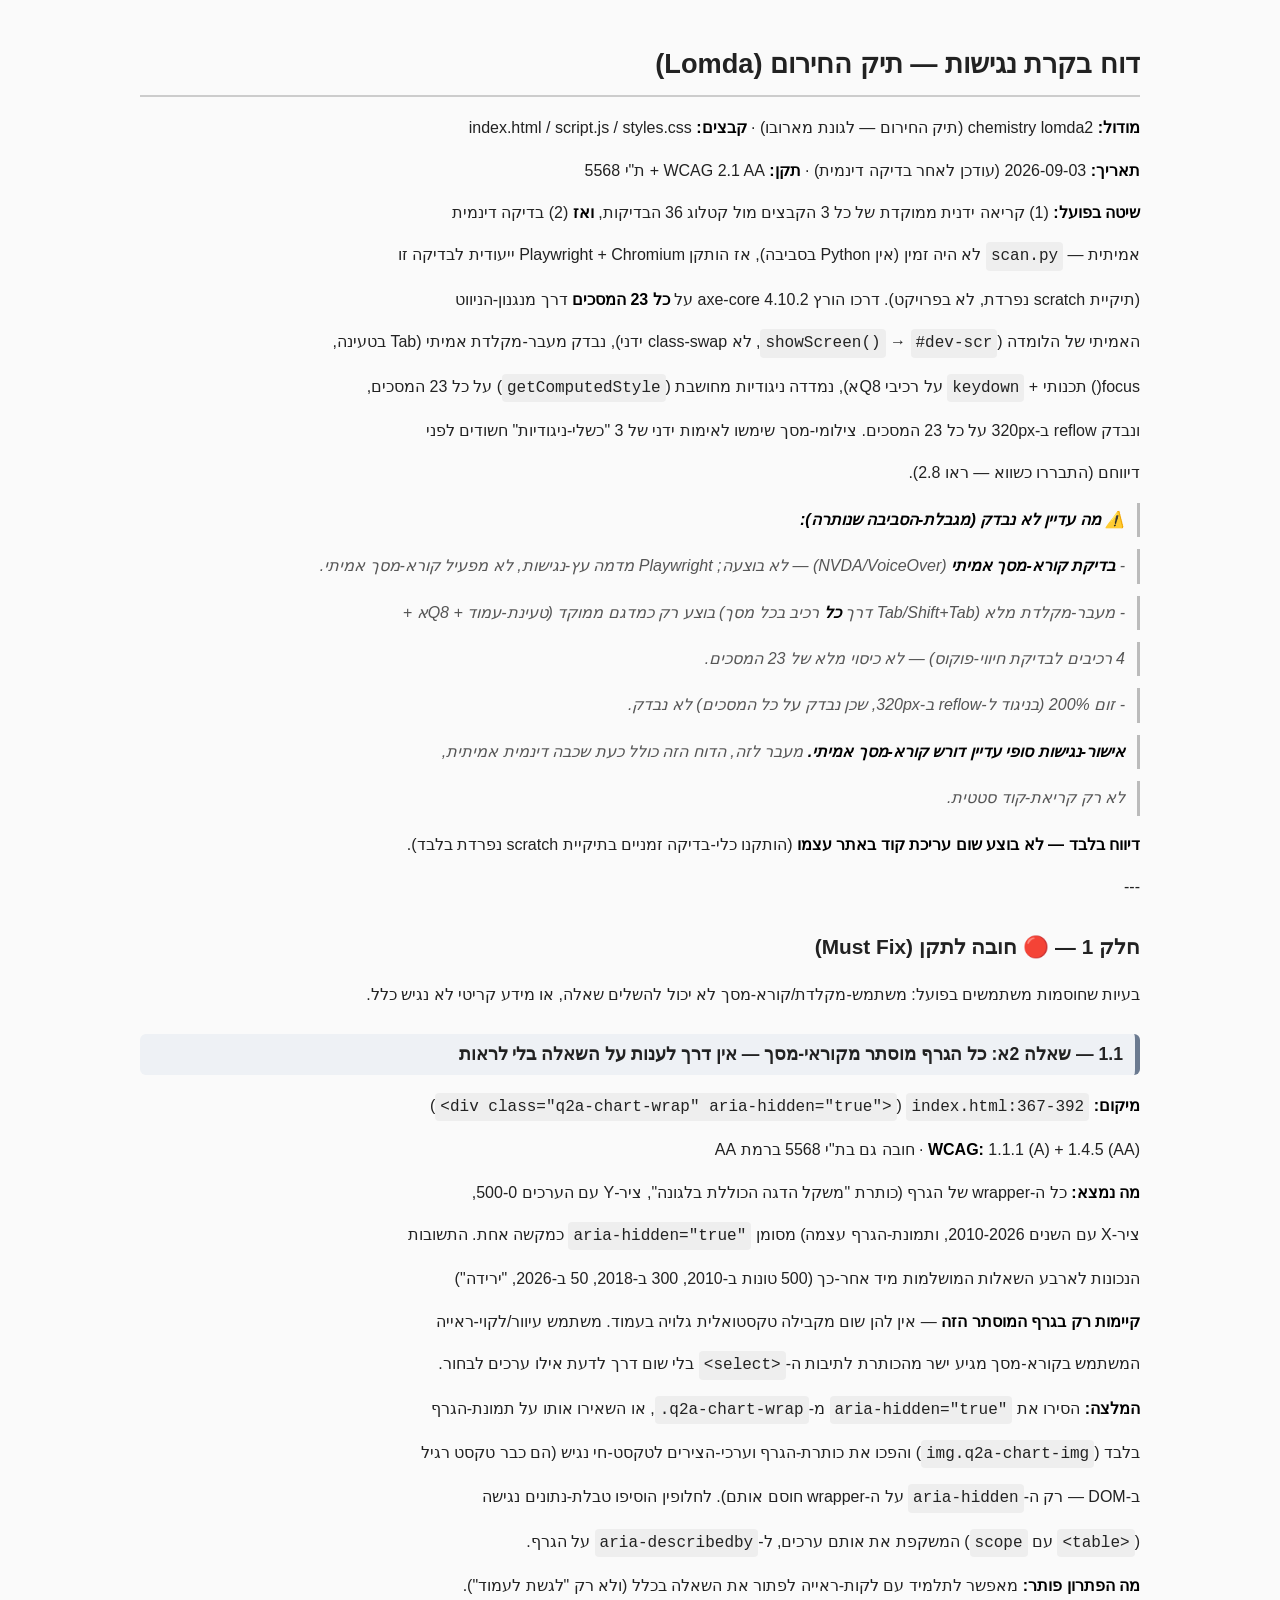
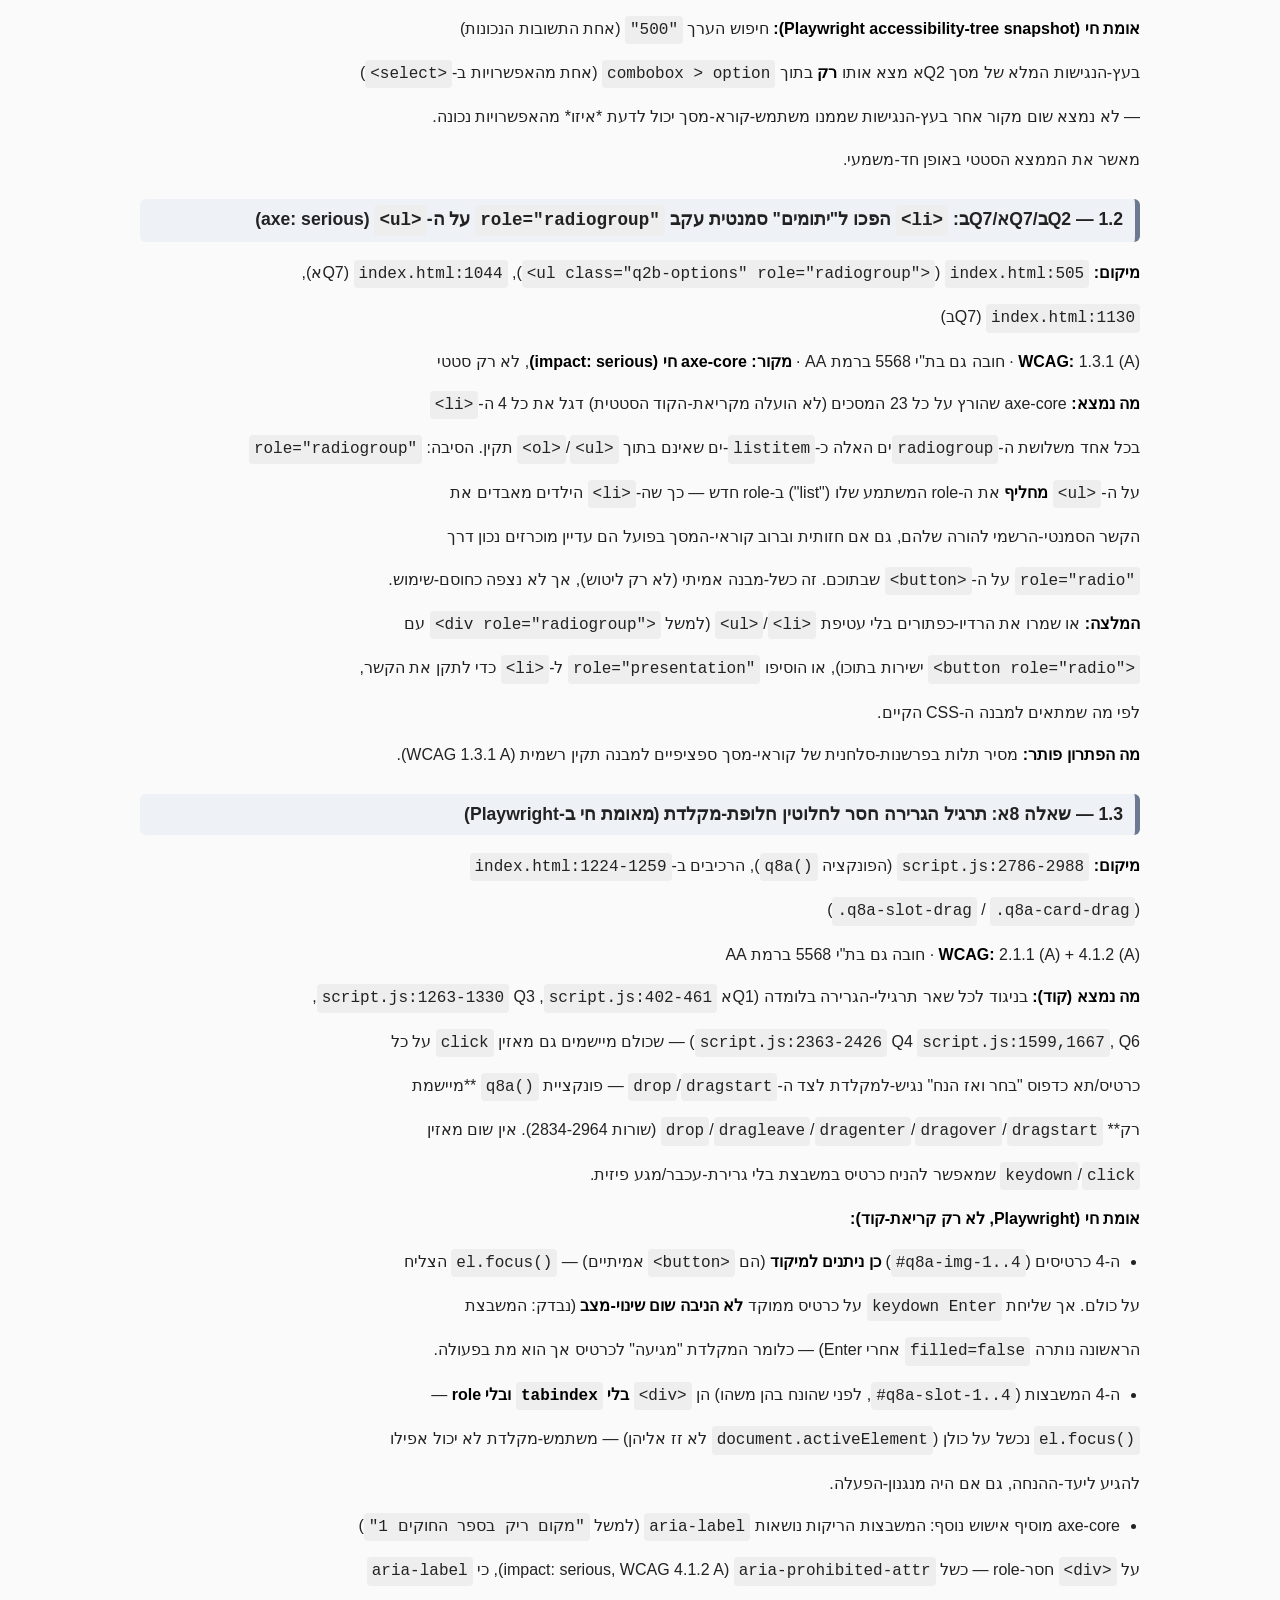
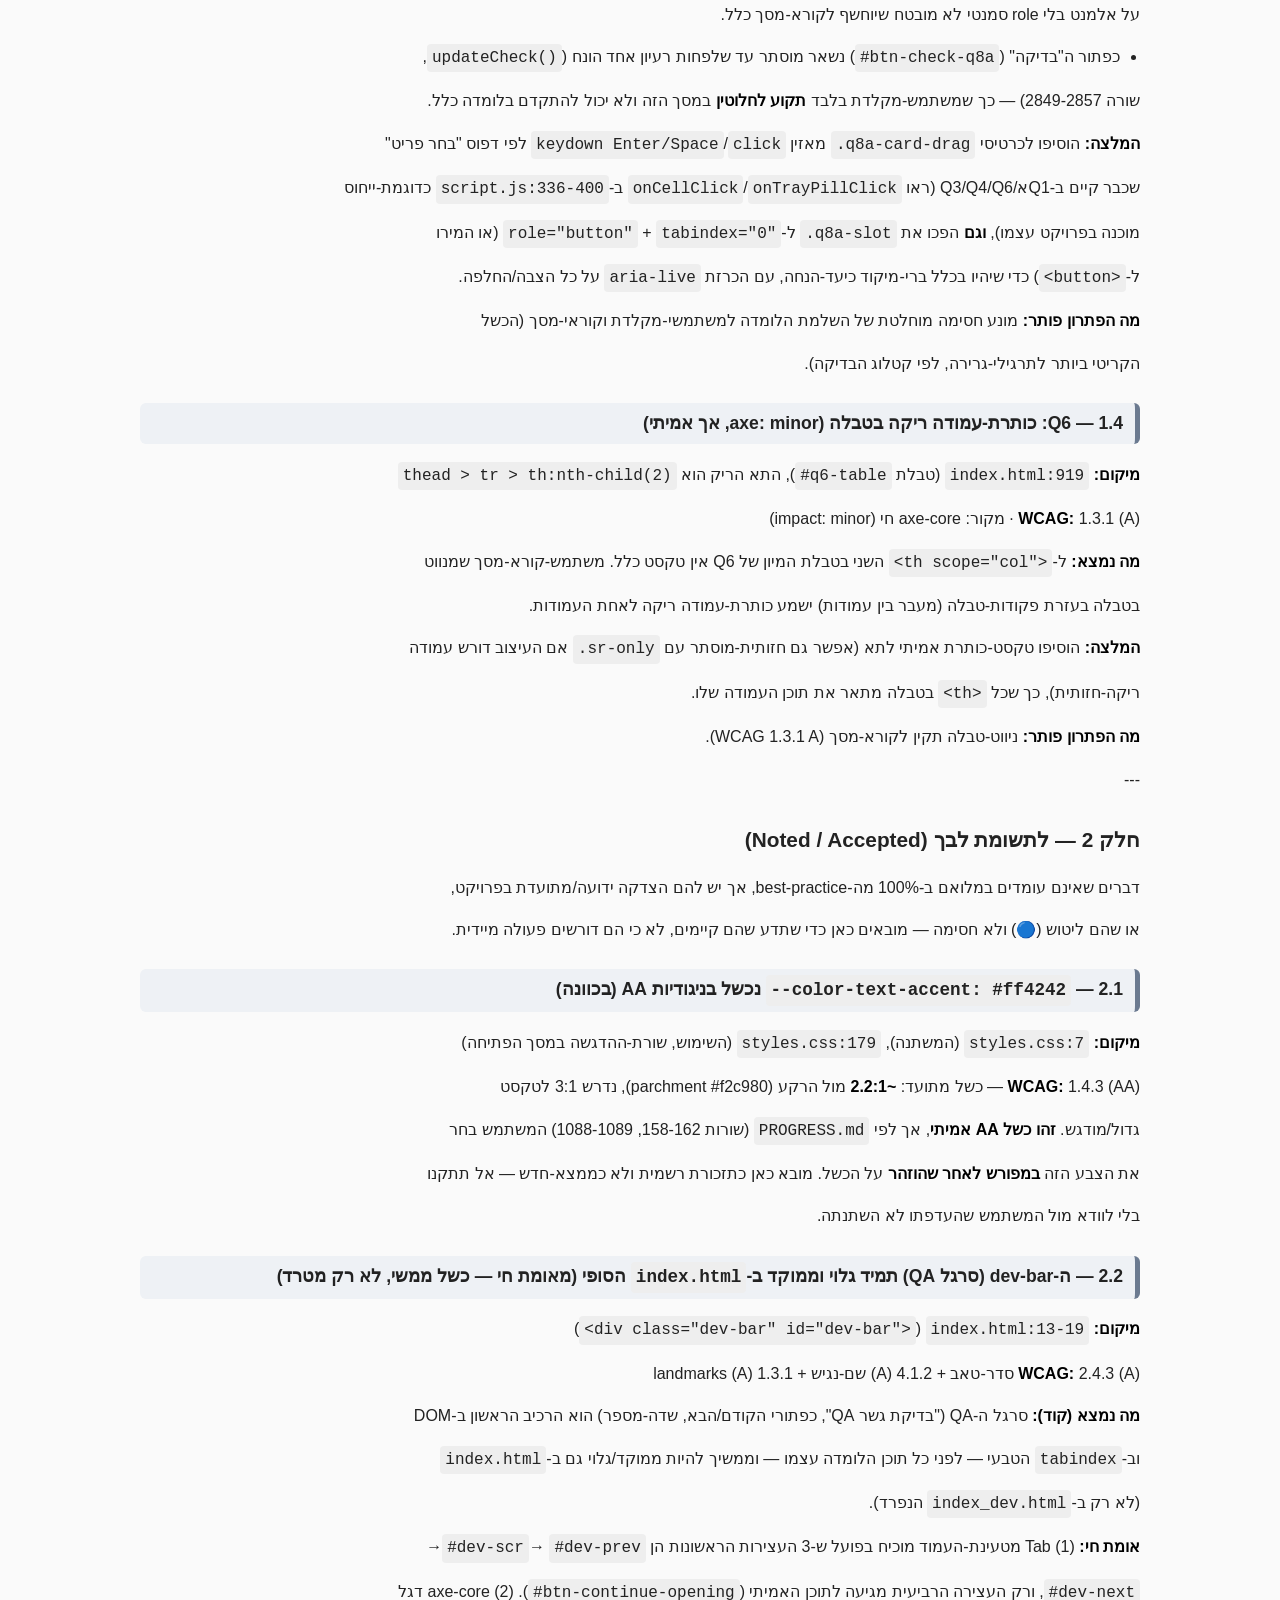
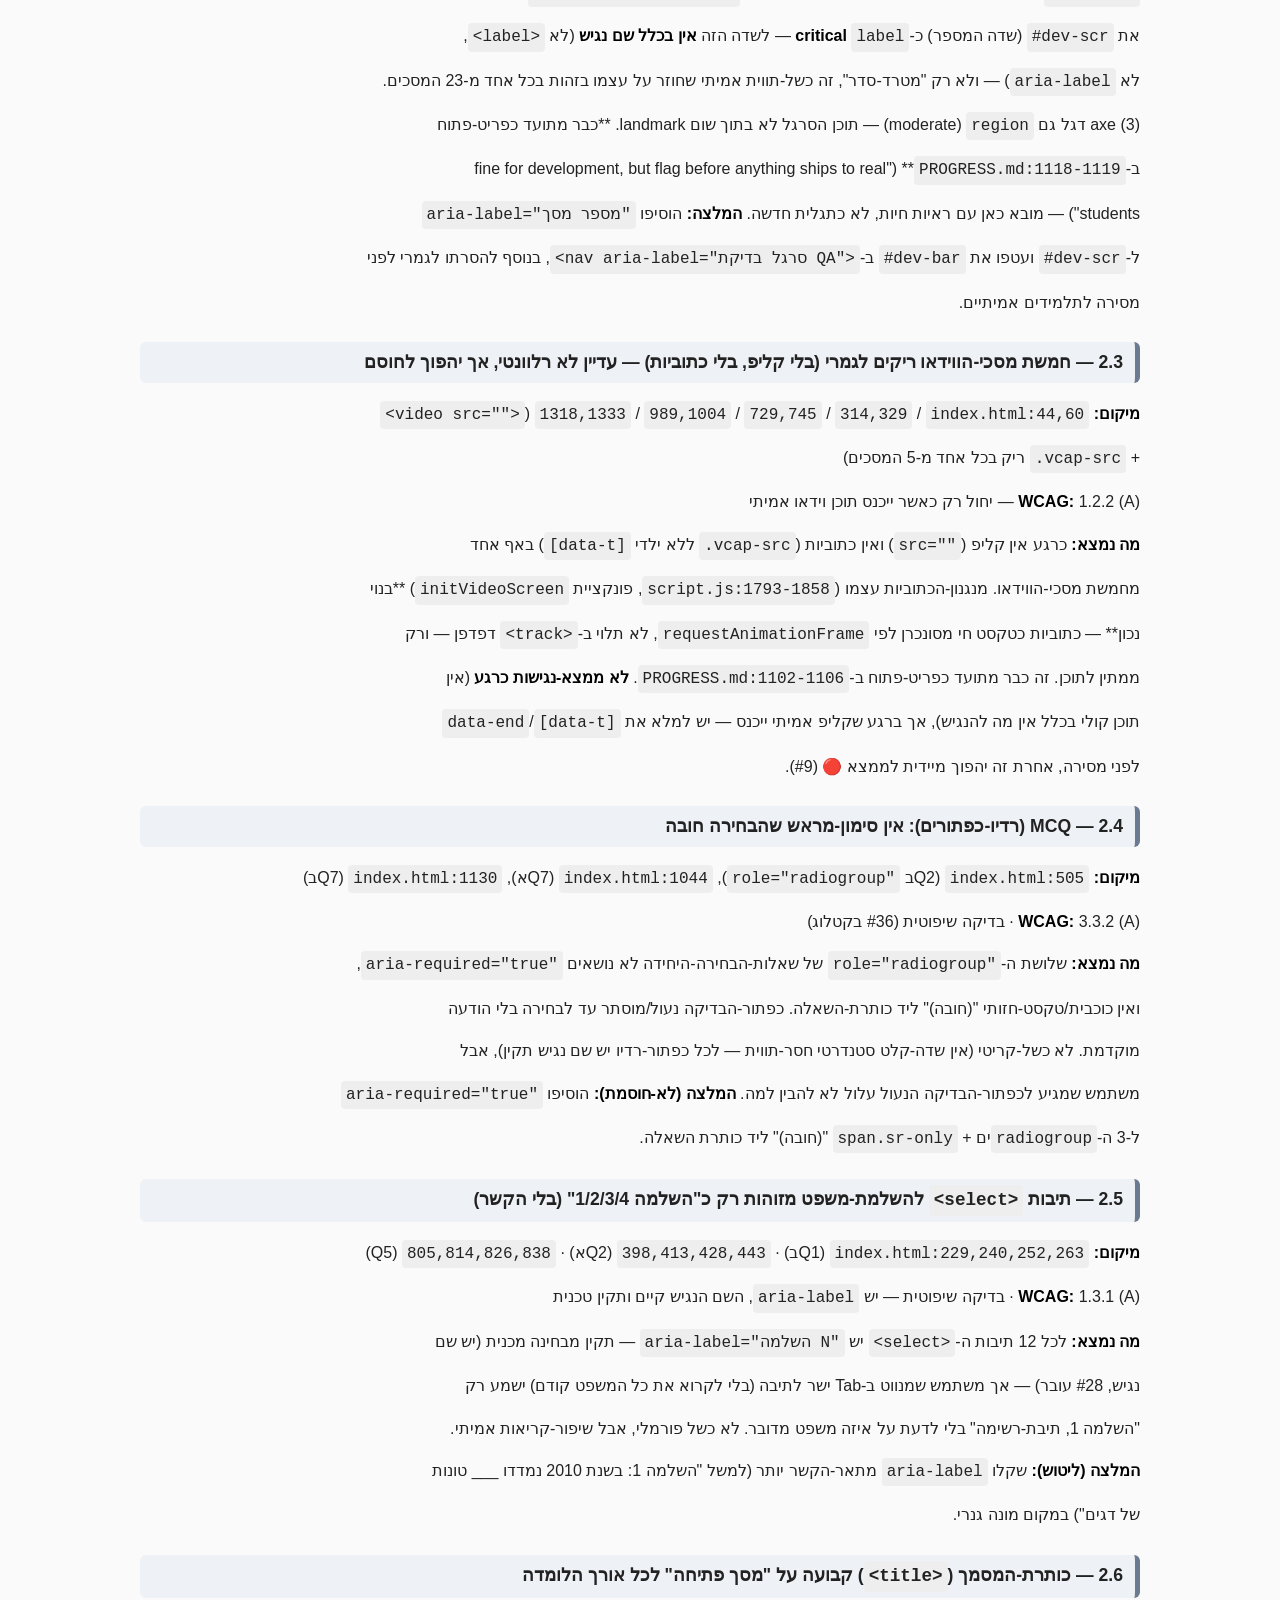
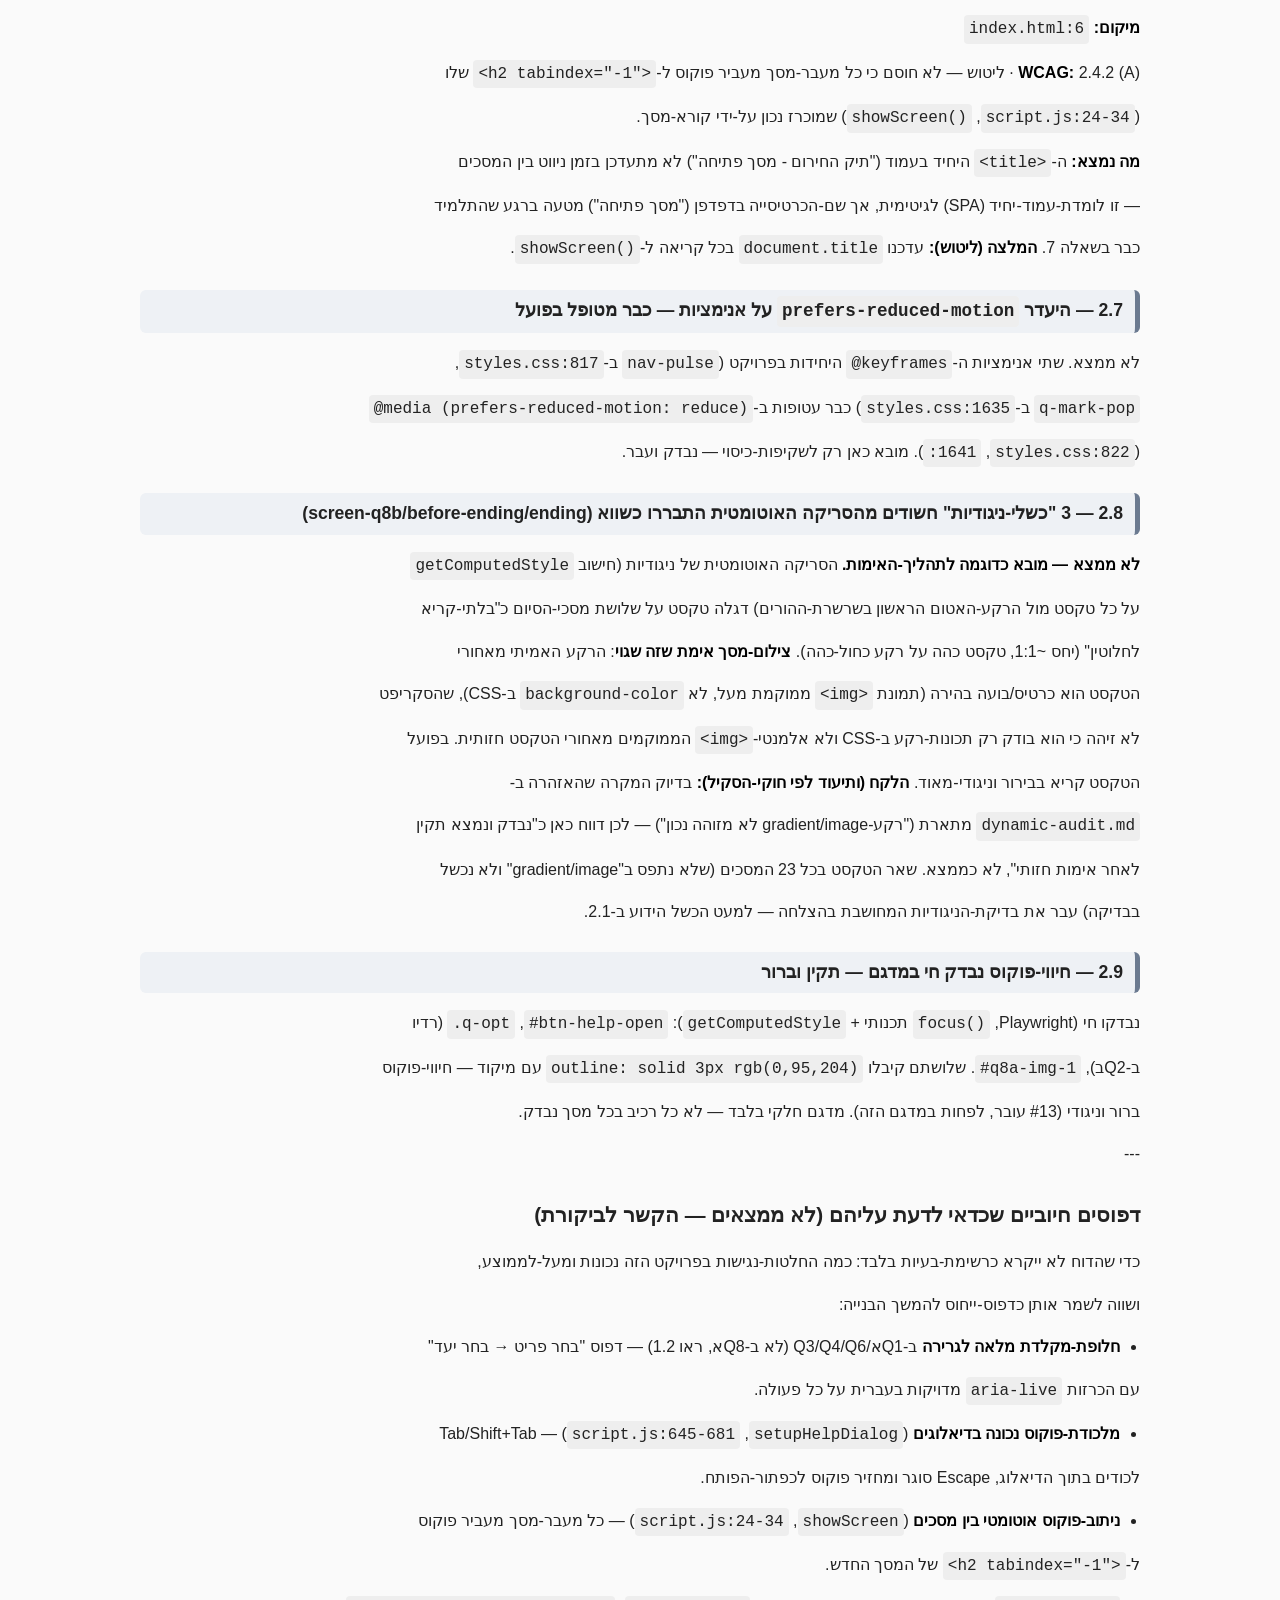
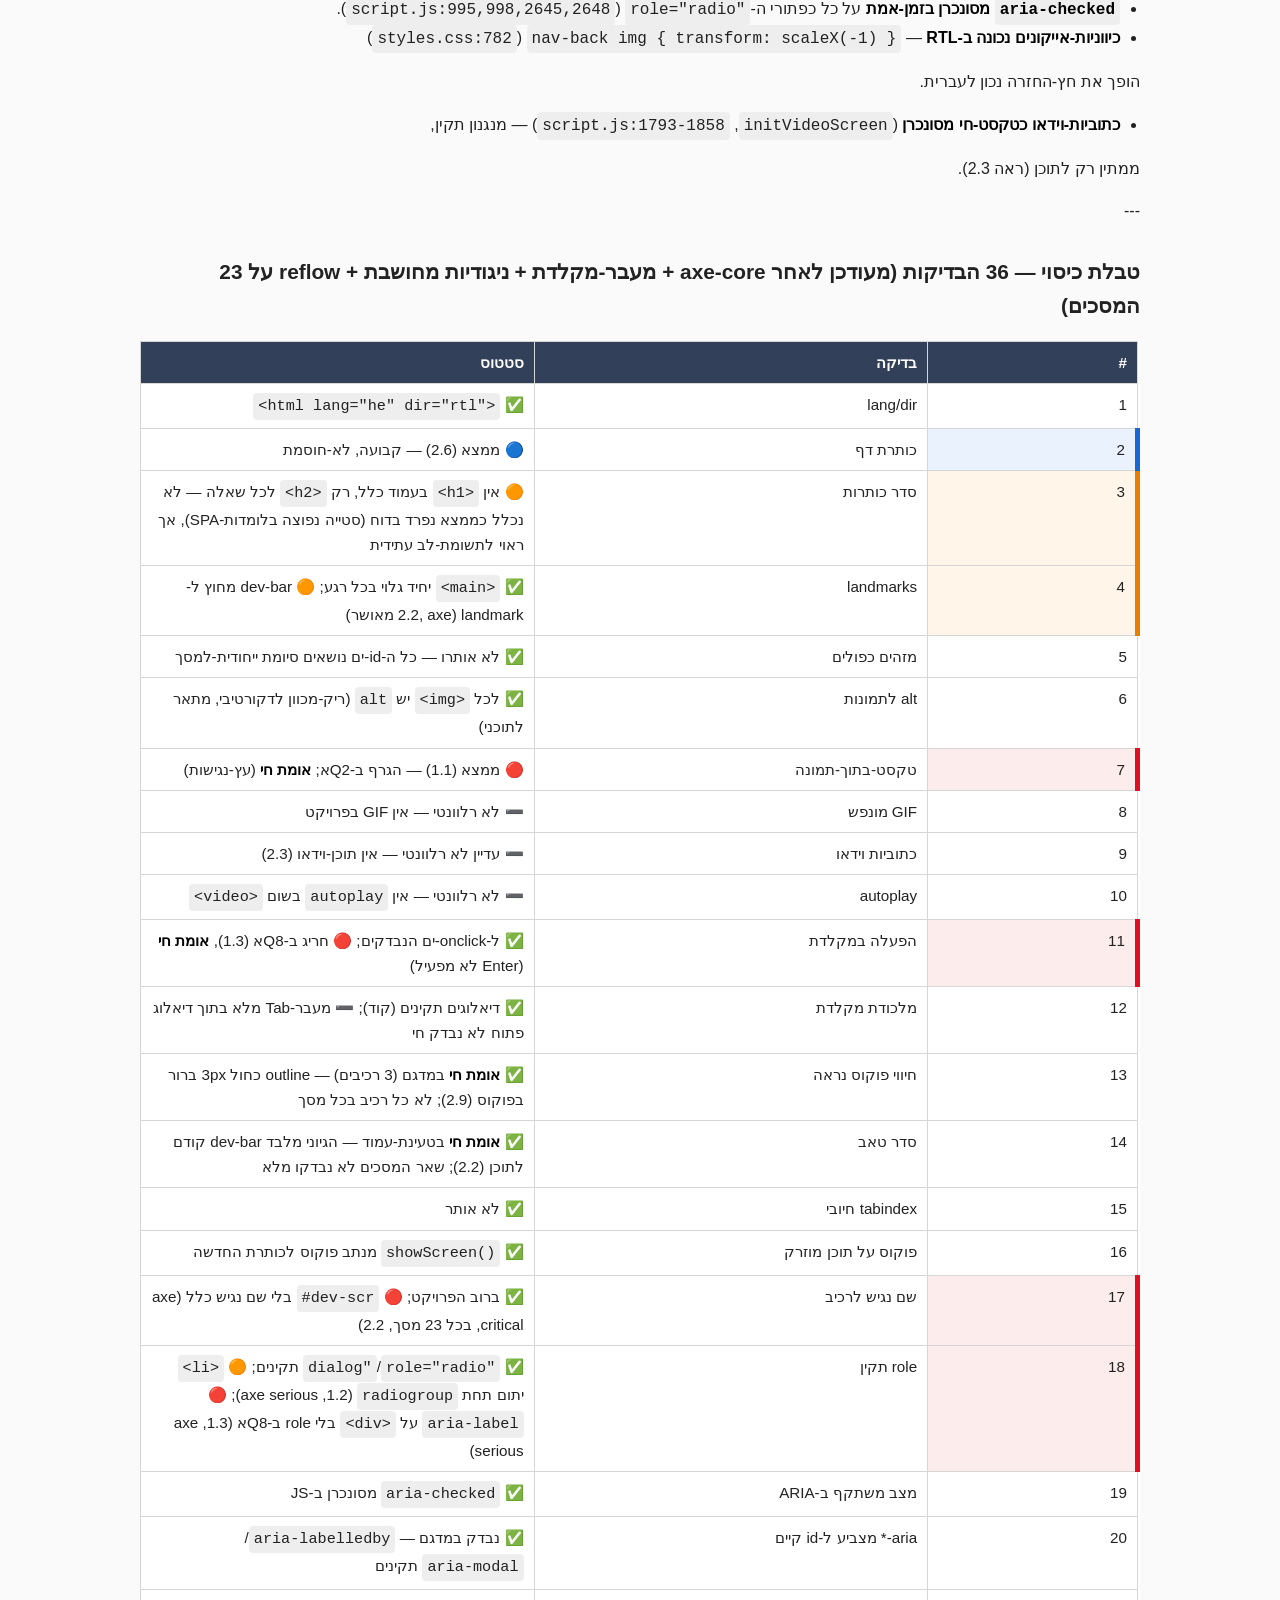
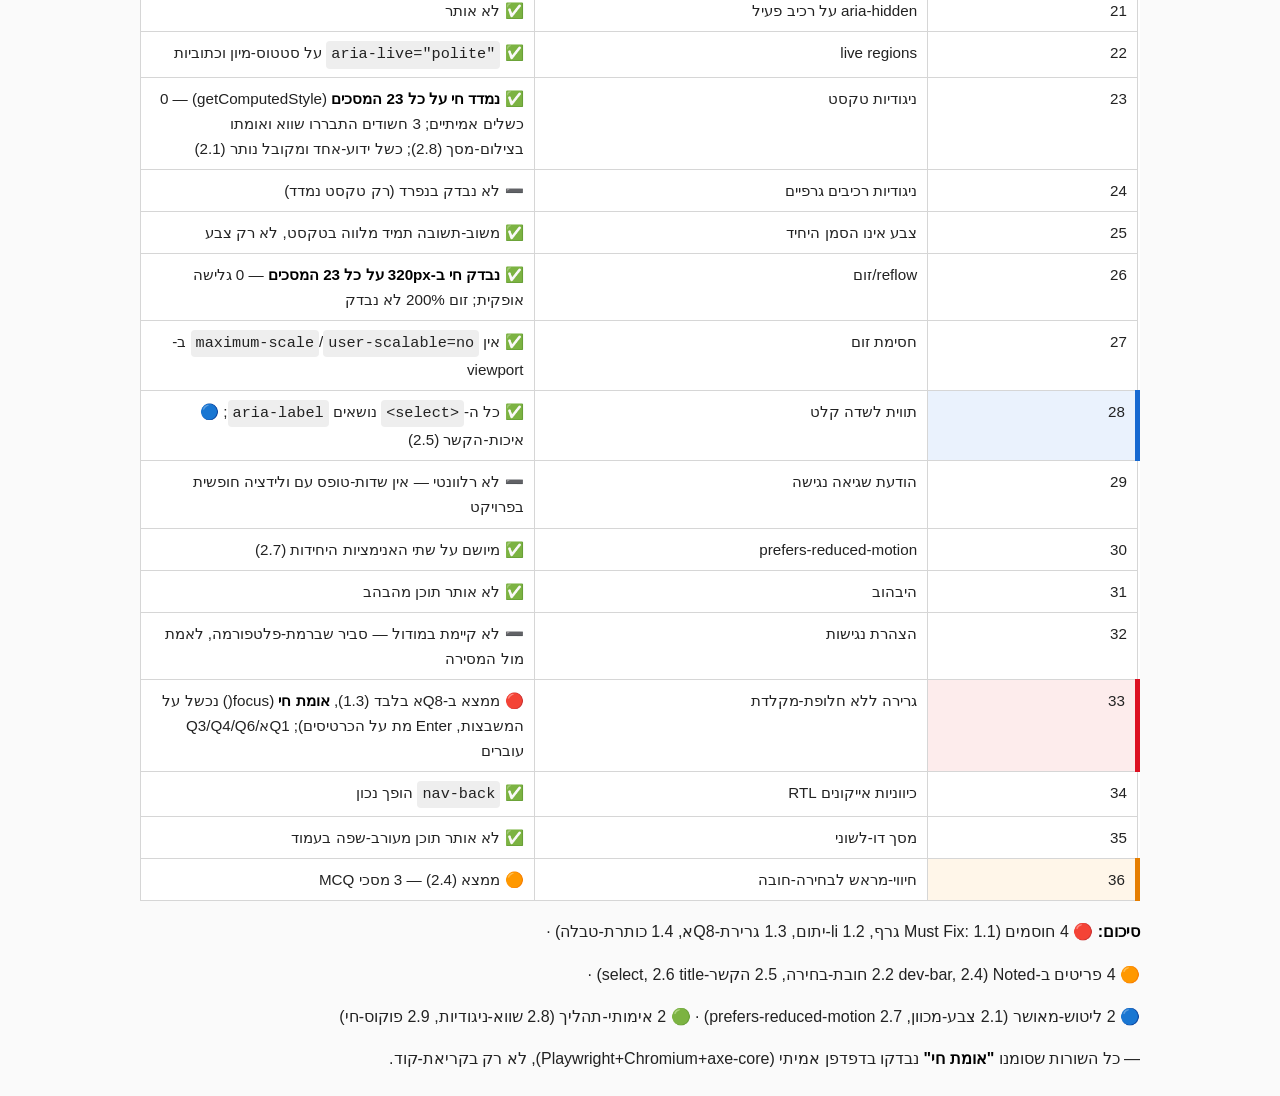
<file: accessibility-report.html>
<!DOCTYPE html>
<html lang="he" dir="rtl">
<head>
<meta charset="utf-8">
<meta name="viewport" content="width=device-width, initial-scale=1">
<title>דוח בקרת נגישות — תיק החירום (Lomda)</title>
<style>
  :root { --blocker:#d12; --warning:#e67e00; --polish:#1769d1; }
  body { font-family:"Assistant","Segoe UI",Arial,sans-serif; line-height:1.65; max-width:1000px;
         margin:0 auto; padding:24px; color:#222; background:#fafafa; }
  h1 { font-size:1.7rem; border-bottom:2px solid #ccc; padding-bottom:8px; }
  h2 { font-size:1.3rem; margin-top:30px; }
  h3 { font-size:1.1rem; margin-top:26px; background:#eef1f5; padding:6px 12px; border-radius:6px;
       border-inline-start:5px solid #6b7a90; }
  table { border-collapse:collapse; width:100%; margin:8px 0 18px; background:#fff; font-size:0.95rem; }
  th,td { border:1px solid #d6d6d6; padding:8px 10px; text-align:right; vertical-align:top; }
  th { background:#33405a; color:#fff; font-weight:600; }
  th:nth-child(1),td:nth-child(1) { width:16%; }
  th:nth-child(2),td:nth-child(2) { width:30%; }
  th:nth-child(3),td:nth-child(3) { width:30%; }
  th:nth-child(4),td:nth-child(4) { width:24%; }
  tr.blocker td:first-child { border-inline-start:5px solid var(--blocker); background:#fdecec; }
  tr.warning td:first-child { border-inline-start:5px solid var(--warning); background:#fff6e9; }
  tr.polish  td:first-child { border-inline-start:5px solid var(--polish);  background:#eaf2fd; }
  code { background:#eee; padding:1px 5px; border-radius:4px; font-family:Consolas,monospace; direction:ltr; display:inline-block; }
  pre { background:#1e2433; color:#e6e6e6; padding:14px 16px; border-radius:8px; overflow:auto;
        direction:ltr; text-align:left; margin:10px 0; line-height:1.5; }
  pre code { background:none; color:inherit; padding:0; display:block; white-space:pre; font-size:0.86rem; }
  details.solution { border:1px solid #c9d2e0; border-radius:8px; margin:12px 0; background:#f3f6fb; }
  details.solution > summary { cursor:pointer; padding:10px 14px; font-weight:700; color:#23406e;
        background:#e7eef9; border-radius:8px; user-select:none; }
  details.solution[open] > summary { border-radius:8px 8px 0 0; border-bottom:1px solid #c9d2e0; }
  details.solution > :not(summary) { margin-inline:14px; }
  details.solution > pre { margin:12px 14px; }
  blockquote { color:#555; border-inline-start:3px solid #bbb; margin:12px 0; padding:4px 12px; font-style:italic; }
  ul { padding-inline-start:20px; }
  strong { color:#000; }
</style>
</head>
<body>
<h1>דוח בקרת נגישות — תיק החירום (Lomda)</h1>
<p class=""><strong>מודול:</strong> chemistry lomda2 (תיק החירום — לגונת מארובו) · <strong>קבצים:</strong> index.html / script.js / styles.css</p>
<p class=""><strong>תאריך:</strong> 2026-09-03 (עודכן לאחר בדיקה דינמית) · <strong>תקן:</strong> WCAG 2.1 AA + ת"י 5568</p>
<p class=""><strong>שיטה בפועל:</strong> (1) קריאה ידנית ממוקדת של כל 3 הקבצים מול קטלוג 36 הבדיקות, <strong>ואז</strong> (2) בדיקה דינמית</p>
<p class="">אמיתית — <code>scan.py</code> לא היה זמין (אין Python בסביבה), אז הותקן Playwright + Chromium ייעודית לבדיקה זו</p>
<p class="">(תיקיית scratch נפרדת, לא בפרויקט). דרכו הורץ axe-core 4.10.2 על <strong>כל 23 המסכים</strong> דרך מנגנון-הניווט</p>
<p class="">האמיתי של הלומדה (<code>#dev-scr</code> → <code>showScreen()</code>, לא class-swap ידני), נבדק מעבר-מקלדת אמיתי (Tab בטעינה,</p>
<p class="">focus() תכנותי + <code>keydown</code> על רכיבי Q8א), נמדדה ניגודיות מחושבת (<code>getComputedStyle</code>) על כל 23 המסכים,</p>
<p class="">ונבדק reflow ב-320px על כל 23 המסכים. צילומי-מסך שימשו לאימות ידני של 3 "כשלי-ניגודיות" חשודים לפני</p>
<p class="">דיווחם (התבררו כשווא — ראו 2.8).</p>
<blockquote>⚠️ <strong>מה עדיין לא נבדק (מגבלת-הסביבה שנותרה):</strong></blockquote>
<blockquote>- <strong>בדיקת קורא-מסך אמיתי</strong> (NVDA/VoiceOver) — לא בוצעה; Playwright מדמה עץ-נגישות, לא מפעיל קורא-מסך אמיתי.</blockquote>
<blockquote>- מעבר-מקלדת מלא (Tab/Shift+Tab דרך <strong>כל</strong> רכיב בכל מסך) בוצע רק כמדגם ממוקד (טעינת-עמוד + Q8א +</blockquote>
<blockquote>  4 רכיבים לבדיקת חיווי-פוקוס) — לא כיסוי מלא של 23 המסכים.</blockquote>
<blockquote>- זום 200% (בניגוד ל-reflow ב-320px, שכן נבדק על כל המסכים) לא נבדק.</blockquote>
<blockquote><strong>אישור-נגישות סופי עדיין דורש קורא-מסך אמיתי.</strong> מעבר לזה, הדוח הזה כולל כעת שכבה דינמית אמיתית,</blockquote>
<blockquote>לא רק קריאת-קוד סטטית.</blockquote>
<p class=""><strong>דיווח בלבד — לא בוצע שום עריכת קוד באתר עצמו</strong> (הותקנו כלי-בדיקה זמניים בתיקיית scratch נפרדת בלבד).</p>
<p class="">---</p>
<h2>חלק 1 — 🔴 חובה לתקן (Must Fix)</h2>
<p class="">בעיות שחוסמות משתמשים בפועל: משתמש-מקלדת/קורא-מסך לא יכול להשלים שאלה, או מידע קריטי לא נגיש כלל.</p>
<h3>1.1 — שאלה 2א: כל הגרף מוסתר מקוראי-מסך — אין דרך לענות על השאלה בלי לראות</h3>
<p class=""><strong>מיקום:</strong> <code>index.html:367-392</code> (<code>&lt;div class="q2a-chart-wrap" aria-hidden="true"&gt;</code>)</p>
<p class=""><strong>WCAG:</strong> 1.1.1 (A) + 1.4.5 (AA) · חובה גם בת"י 5568 ברמת AA</p>
<p class=""><strong>מה נמצא:</strong> כל ה-wrapper של הגרף (כותרת "משקל הדגה הכוללת בלגונה", ציר-Y עם הערכים 500-0,</p>
<p class="">ציר-X עם השנים 2010-2026, ותמונת-הגרף עצמה) מסומן <code>aria-hidden="true"</code> כמקשה אחת. התשובות</p>
<p class="">הנכונות לארבע השאלות המושלמות מיד אחר-כך (500 טונות ב-2010, 300 ב-2018, 50 ב-2026, "ירידה")</p>
<p class=""><strong>קיימות רק בגרף המוסתר הזה</strong> — אין להן שום מקבילה טקסטואלית גלויה בעמוד. משתמש עיוור/לקוי-ראייה</p>
<p class="">המשתמש בקורא-מסך מגיע ישר מהכותרת לתיבות ה-<code>&lt;select&gt;</code> בלי שום דרך לדעת אילו ערכים לבחור.</p>
<p class=""><strong>המלצה:</strong> הסירו את <code>aria-hidden="true"</code> מ-<code>.q2a-chart-wrap</code>, או השאירו אותו על תמונת-הגרף</p>
<p class="">בלבד (<code>img.q2a-chart-img</code>) והפכו את כותרת-הגרף וערכי-הצירים לטקסט-חי נגיש (הם כבר טקסט רגיל</p>
<p class="">ב-DOM — רק ה-<code>aria-hidden</code> על ה-wrapper חוסם אותם). לחלופין הוסיפו טבלת-נתונים נגישה</p>
<p class="">(<code>&lt;table&gt;</code> עם <code>scope</code>) המשקפת את אותם ערכים, ל-<code>aria-describedby</code> על הגרף.</p>
<p class=""><strong>מה הפתרון פותר:</strong> מאפשר לתלמיד עם לקות-ראייה לפתור את השאלה בכלל (ולא רק "לגשת לעמוד").</p>
<p class=""><strong>אומת חי (Playwright accessibility-tree snapshot):</strong> חיפוש הערך <code>"500"</code> (אחת התשובות הנכונות)</p>
<p class="">בעץ-הנגישות המלא של מסך Q2א מצא אותו <strong>רק</strong> בתוך <code>combobox &gt; option</code> (אחת מהאפשרויות ב-<code>&lt;select&gt;</code>)</p>
<p class="">— לא נמצא שום מקור אחר בעץ-הנגישות שממנו משתמש-קורא-מסך יכול לדעת *איזו* מהאפשרויות נכונה.</p>
<p class="">מאשר את הממצא הסטטי באופן חד-משמעי.</p>
<h3>1.2 — Q2ב/Q7א/Q7ב: <code>&lt;li&gt;</code> הפכו ל"יתומים" סמנטית עקב <code>role="radiogroup"</code> על ה-<code>&lt;ul&gt;</code> (axe: serious)</h3>
<p class=""><strong>מיקום:</strong> <code>index.html:505</code> (<code>&lt;ul class="q2b-options" role="radiogroup"&gt;</code>), <code>index.html:1044</code> (Q7א),</p>
<p class=""><code>index.html:1130</code> (Q7ב)</p>
<p class=""><strong>WCAG:</strong> 1.3.1 (A) · חובה גם בת"י 5568 ברמת AA · <strong>מקור: axe-core חי (impact: serious)</strong>, לא רק סטטי</p>
<p class=""><strong>מה נמצא:</strong> axe-core שהורץ על כל 23 המסכים (לא הועלה מקריאת-הקוד הסטטית) דגל את כל 4 ה-<code>&lt;li&gt;</code></p>
<p class="">בכל אחד משלושת ה-<code>radiogroup</code>ים האלה כ-<code>listitem</code>-ים שאינם בתוך <code>&lt;ul&gt;</code>/<code>&lt;ol&gt;</code> תקין. הסיבה: <code>role="radiogroup"</code></p>
<p class="">על ה-<code>&lt;ul&gt;</code> <strong>מחליף</strong> את ה-role המשתמע שלו ("list") ב-role חדש — כך שה-<code>&lt;li&gt;</code> הילדים מאבדים את</p>
<p class="">הקשר הסמנטי-הרשמי להורה שלהם, גם אם חזותית וברוב קוראי-המסך בפועל הם עדיין מוכרזים נכון דרך</p>
<p class=""><code>role="radio"</code> על ה-<code>&lt;button&gt;</code> שבתוכם. זה כשל-מבנה אמיתי (לא רק ליטוש), אך לא נצפה כחוסם-שימוש.</p>
<p class=""><strong>המלצה:</strong> או שמרו את הרדיו-כפתורים בלי עטיפת <code>&lt;li&gt;</code>/<code>&lt;ul&gt;</code> (למשל <code>&lt;div role="radiogroup"&gt;</code> עם</p>
<p class=""><code>&lt;button role="radio"&gt;</code> ישירות בתוכו), או הוסיפו <code>role="presentation"</code> ל-<code>&lt;li&gt;</code> כדי לתקן את הקשר,</p>
<p class="">לפי מה שמתאים למבנה ה-CSS הקיים.</p>
<p class=""><strong>מה הפתרון פותר:</strong> מסיר תלות בפרשנות-סלחנית של קוראי-מסך ספציפיים למבנה תקין רשמית (WCAG 1.3.1 A).</p>
<h3>1.3 — שאלה 8א: תרגיל הגרירה חסר לחלוטין חלופת-מקלדת (מאומת חי ב-Playwright)</h3>
<p class=""><strong>מיקום:</strong> <code>script.js:2786-2988</code> (הפונקציה <code>q8a()</code>), הרכיבים ב-<code>index.html:1224-1259</code></p>
<p class="">(<code>.q8a-card-drag</code> / <code>.q8a-slot-drag</code>)</p>
<p class=""><strong>WCAG:</strong> 2.1.1 (A) + 4.1.2 (A) · חובה גם בת"י 5568 ברמת AA</p>
<p class=""><strong>מה נמצא (קוד):</strong> בניגוד לכל שאר תרגילי-הגרירה בלומדה (Q1א <code>script.js:402-461</code>, Q3 <code>script.js:1263-1330</code>,</p>
<p class="">Q4 <code>script.js:1599,1667</code>, Q6 <code>script.js:2363-2426</code>) — שכולם מיישמים גם מאזין <code>click</code> על כל</p>
<p class="">כרטיס/תא כדפוס "בחר ואז הנח" נגיש-למקלדת לצד ה-<code>dragstart</code>/<code>drop</code> — פונקציית <code>q8a()</code> **מיישמת</p>
<p class="">רק** <code>dragstart</code>/<code>dragover</code>/<code>dragenter</code>/<code>dragleave</code>/<code>drop</code> (שורות 2834-2964). אין שום מאזין</p>
<p class=""><code>click</code>/<code>keydown</code> שמאפשר להניח כרטיס במשבצת בלי גרירת-עכבר/מגע פיזית.</p>
<p class=""><strong>אומת חי (Playwright, לא רק קריאת-קוד):</strong></p>
<ul>
<li class="">ה-4 כרטיסים (<code>#q8a-img-1..4</code>) <strong>כן ניתנים למיקוד</strong> (הם <code>&lt;button&gt;</code> אמיתיים) — <code>el.focus()</code> הצליח</li>
</ul>
<p class="">  על כולם. אך שליחת <code>keydown Enter</code> על כרטיס ממוקד <strong>לא הניבה שום שינוי-מצב</strong> (נבדק: המשבצת</p>
<p class="">  הראשונה נותרה <code>filled=false</code> אחרי Enter) — כלומר המקלדת "מגיעה" לכרטיס אך הוא מת בפעולה.</p>
<ul>
<li class="">ה-4 המשבצות (<code>#q8a-slot-1..4</code>, לפני שהונח בהן משהו) הן <code>&lt;div&gt;</code> <strong>בלי <code>tabindex</code> ובלי role</strong> —</li>
</ul>
<p class="">  <code>el.focus()</code> נכשל על כולן (<code>document.activeElement</code> לא זז אליהן) — משתמש-מקלדת לא יכול אפילו</p>
<p class="">  להגיע ליעד-ההנחה, גם אם היה מנגנון-הפעלה.</p>
<ul>
<li class="">axe-core מוסיף אישוש נוסף: המשבצות הריקות נושאות <code>aria-label</code> (למשל <code>"מקום ריק בספר החוקים 1"</code>)</li>
</ul>
<p class="">  על <code>&lt;div&gt;</code> חסר-role — כשל <code>aria-prohibited-attr</code> (impact: serious, WCAG 4.1.2 A), כי <code>aria-label</code></p>
<p class="">  על אלמנט בלי role סמנטי לא מובטח שיוחשף לקורא-מסך כלל.</p>
<ul>
<li class="">כפתור ה"בדיקה" (<code>#btn-check-q8a</code>) נשאר מוסתר עד שלפחות רעיון אחד הונח (<code>updateCheck()</code>,</li>
</ul>
<p class="">  שורה 2849-2857) — כך שמשתמש-מקלדת בלבד <strong>תקוע לחלוטין</strong> במסך הזה ולא יכול להתקדם בלומדה כלל.</p>
<p class=""><strong>המלצה:</strong> הוסיפו לכרטיסי <code>.q8a-card-drag</code> מאזין <code>click</code>/<code>keydown Enter/Space</code> לפי דפוס "בחר פריט"</p>
<p class="">שכבר קיים ב-Q1א/Q3/Q4/Q6 (ראו <code>onTrayPillClick</code>/<code>onCellClick</code> ב-<code>script.js:336-400</code> כדוגמת-ייחוס</p>
<p class="">מוכנה בפרויקט עצמו), <strong>וגם</strong> הפכו את <code>.q8a-slot</code> ל-<code>tabindex="0"</code> + <code>role="button"</code> (או המירו</p>
<p class="">ל-<code>&lt;button&gt;</code>) כדי שיהיו בכלל ברי-מיקוד כיעד-הנחה, עם הכרזת <code>aria-live</code> על כל הצבה/החלפה.</p>
<p class=""><strong>מה הפתרון פותר:</strong> מונע חסימה מוחלטת של השלמת הלומדה למשתמשי-מקלדת וקוראי-מסך (הכשל</p>
<p class="">הקריטי ביותר לתרגילי-גרירה, לפי קטלוג הבדיקה).</p>
<h3>1.4 — Q6: כותרת-עמודה ריקה בטבלה (axe: minor, אך אמיתי)</h3>
<p class=""><strong>מיקום:</strong> <code>index.html:919</code> (טבלת <code>#q6-table</code>), התא הריק הוא <code>thead &gt; tr &gt; th:nth-child(2)</code></p>
<p class=""><strong>WCAG:</strong> 1.3.1 (A) · מקור: axe-core חי (impact: minor)</p>
<p class=""><strong>מה נמצא:</strong> ל-<code>&lt;th scope="col"&gt;</code> השני בטבלת המיון של Q6 אין טקסט כלל. משתמש-קורא-מסך שמנווט</p>
<p class="">בטבלה בעזרת פקודות-טבלה (מעבר בין עמודות) ישמע כותרת-עמודה ריקה לאחת העמודות.</p>
<p class=""><strong>המלצה:</strong> הוסיפו טקסט-כותרת אמיתי לתא (אפשר גם חזותית-מוסתר עם <code>.sr-only</code> אם העיצוב דורש עמודה</p>
<p class="">ריקה-חזותית), כך שכל <code>&lt;th&gt;</code> בטבלה מתאר את תוכן העמודה שלו.</p>
<p class=""><strong>מה הפתרון פותר:</strong> ניווט-טבלה תקין לקורא-מסך (WCAG 1.3.1 A).</p>
<p class="">---</p>
<h2>חלק 2 — לתשומת לבך (Noted / Accepted)</h2>
<p class="">דברים שאינם עומדים במלואם ב-100% מה-best-practice, אך יש להם הצדקה ידועה/מתועדת בפרויקט,</p>
<p class="polish">או שהם ליטוש (🔵) ולא חסימה — מובאים כאן כדי שתדע שהם קיימים, לא כי הם דורשים פעולה מיידית.</p>
<h3>2.1 — <code>--color-text-accent: #ff4242</code> נכשל בניגודיות AA (בכוונה)</h3>
<p class=""><strong>מיקום:</strong> <code>styles.css:7</code> (המשתנה), <code>styles.css:179</code> (השימוש, שורת-ההדגשה במסך הפתיחה)</p>
<p class=""><strong>WCAG:</strong> 1.4.3 (AA) — כשל מתועד: <strong>~2.2:1</strong> מול הרקע (parchment #f2c980), נדרש 3:1 לטקסט</p>
<p class="">גדול/מודגש. <strong>זהו כשל AA אמיתי</strong>, אך לפי <code>PROGRESS.md</code> (שורות 158-162, 1088-1089) המשתמש בחר</p>
<p class="">את הצבע הזה <strong>במפורש לאחר שהוזהר</strong> על הכשל. מובא כאן כתזכורת רשמית ולא כממצא-חדש — אל תתקנו</p>
<p class="">בלי לוודא מול המשתמש שהעדפתו לא השתנתה.</p>
<h3>2.2 — ה-dev-bar (סרגל QA) תמיד גלוי וממוקד ב-<code>index.html</code> הסופי (מאומת חי — כשל ממשי, לא רק מטרד)</h3>
<p class=""><strong>מיקום:</strong> <code>index.html:13-19</code> (<code>&lt;div class="dev-bar" id="dev-bar"&gt;</code>)</p>
<p class=""><strong>WCAG:</strong> 2.4.3 (A) סדר-טאב + 4.1.2 (A) שם-נגיש + 1.3.1 (A) landmarks</p>
<p class=""><strong>מה נמצא (קוד):</strong> סרגל ה-QA ("בדיקת גשר QA", כפתורי הקודם/הבא, שדה-מספר) הוא הרכיב הראשון ב-DOM</p>
<p class="">וב-<code>tabindex</code> הטבעי — לפני כל תוכן הלומדה עצמו — וממשיך להיות ממוקד/גלוי גם ב-<code>index.html</code></p>
<p class="">(לא רק ב-<code>index_dev.html</code> הנפרד).</p>
<p class=""><strong>אומת חי:</strong> (1) Tab מטעינת-העמוד מוכיח בפועל ש-3 העצירות הראשונות הן <code>#dev-prev</code> →<code>#dev-scr</code>→</p>
<p class=""><code>#dev-next</code>, ורק העצירה הרביעית מגיעה לתוכן האמיתי (<code>#btn-continue-opening</code>). (2) axe-core דגל</p>
<p class="">את <code>#dev-scr</code> (שדה המספר) כ-<code>label</code> <strong>critical</strong> — לשדה הזה <strong>אין בכלל שם נגיש</strong> (לא <code>&lt;label&gt;</code>,</p>
<p class="">לא <code>aria-label</code>) — ולא רק "מטרד-סדר", זה כשל-תווית אמיתי שחוזר על עצמו בזהות בכל אחד מ-23 המסכים.</p>
<p class="">(3) axe דגל גם <code>region</code> (moderate) — תוכן הסרגל לא בתוך שום landmark. **כבר מתועד כפריט-פתוח</p>
<p class="">ב-<code>PROGRESS.md:1118-1119</code>** ("fine for development, but flag before anything ships to real</p>
<p class="">students") — מובא כאן עם ראיות חיות, לא כתגלית חדשה. <strong>המלצה:</strong> הוסיפו <code>aria-label="מספר מסך"</code></p>
<p class="">ל-<code>#dev-scr</code> ועטפו את <code>#dev-bar</code> ב-<code>&lt;nav aria-label="סרגל בדיקת QA"&gt;</code>, בנוסף להסרתו לגמרי לפני</p>
<p class="">מסירה לתלמידים אמיתיים.</p>
<h3>2.3 — חמשת מסכי-הווידאו ריקים לגמרי (בלי קליפ, בלי כתוביות) — עדיין לא רלוונטי, אך יהפוך לחוסם</h3>
<p class=""><strong>מיקום:</strong> <code>index.html:44,60</code> / <code>314,329</code> / <code>729,745</code> / <code>989,1004</code> / <code>1318,1333</code> (<code>&lt;video src=""&gt;</code></p>
<p class="">+ <code>.vcap-src</code> ריק בכל אחד מ-5 המסכים)</p>
<p class=""><strong>WCAG:</strong> 1.2.2 (A) — יחול רק כאשר ייכנס תוכן וידאו אמיתי</p>
<p class=""><strong>מה נמצא:</strong> כרגע אין קליפ (<code>src=""</code>) ואין כתוביות (<code>.vcap-src</code> ללא ילדי <code>[data-t]</code>) באף אחד</p>
<p class="">מחמשת מסכי-הווידאו. מנגנון-הכתוביות עצמו (<code>script.js:1793-1858</code>, פונקציית <code>initVideoScreen</code>) **בנוי</p>
<p class="">נכון** — כתוביות כטקסט חי מסונכרן לפי <code>requestAnimationFrame</code>, לא תלוי ב-<code>&lt;track&gt;</code> דפדפן — ורק</p>
<p class="">ממתין לתוכן. זה כבר מתועד כפריט-פתוח ב-<code>PROGRESS.md:1102-1106</code>. <strong>לא ממצא-נגישות כרגע</strong> (אין</p>
<p class="">תוכן קולי בכלל אין מה להנגיש), אך ברגע שקליפ אמיתי ייכנס — יש למלא את <code>[data-t]</code>/<code>data-end</code></p>
<p class="blocker">לפני מסירה, אחרת זה יהפוך מיידית לממצא 🔴 (#9).</p>
<h3>2.4 — MCQ (רדיו-כפתורים): אין סימון-מראש שהבחירה חובה</h3>
<p class=""><strong>מיקום:</strong> <code>index.html:505</code> (Q2ב <code>role="radiogroup"</code>), <code>index.html:1044</code> (Q7א), <code>index.html:1130</code> (Q7ב)</p>
<p class=""><strong>WCAG:</strong> 3.3.2 (A) · בדיקה שיפוטית (#36 בקטלוג)</p>
<p class=""><strong>מה נמצא:</strong> שלושת ה-<code>role="radiogroup"</code> של שאלות-הבחירה-היחידה לא נושאים <code>aria-required="true"</code>,</p>
<p class="">ואין כוכבית/טקסט-חזותי "(חובה)" ליד כותרת-השאלה. כפתור-הבדיקה נעול/מוסתר עד לבחירה בלי הודעה</p>
<p class="">מוקדמת. לא כשל-קריטי (אין שדה-קלט סטנדרטי חסר-תווית — לכל כפתור-רדיו יש שם נגיש תקין), אבל</p>
<p class="">משתמש שמגיע לכפתור-הבדיקה הנעול עלול לא להבין למה. <strong>המלצה (לא-חוסמת):</strong> הוסיפו <code>aria-required="true"</code></p>
<p class="">ל-3 ה-<code>radiogroup</code>ים + <code>span.sr-only</code> "(חובה)" ליד כותרת השאלה.</p>
<h3>2.5 — תיבות <code>&lt;select&gt;</code> להשלמת-משפט מזוהות רק כ"השלמה 1/2/3/4" (בלי הקשר)</h3>
<p class=""><strong>מיקום:</strong> <code>index.html:229,240,252,263</code> (Q1ב) · <code>398,413,428,443</code> (Q2א) · <code>805,814,826,838</code> (Q5)</p>
<p class=""><strong>WCAG:</strong> 1.3.1 (A) · בדיקה שיפוטית — יש <code>aria-label</code>, השם הנגיש קיים ותקין טכנית</p>
<p class=""><strong>מה נמצא:</strong> לכל 12 תיבות ה-<code>&lt;select&gt;</code> יש <code>aria-label="השלמה N"</code> — תקין מבחינה מכנית (יש שם</p>
<p class="">נגיש, #28 עובר) — אך משתמש שמנווט ב-Tab ישר לתיבה (בלי לקרוא את כל המשפט קודם) ישמע רק</p>
<p class="">"השלמה 1, תיבת-רשימה" בלי לדעת על איזה משפט מדובר. לא כשל פורמלי, אבל שיפור-קריאות אמיתי.</p>
<p class=""><strong>המלצה (ליטוש):</strong> שקלו <code>aria-label</code> מתאר-הקשר יותר (למשל "השלמה 1: בשנת 2010 נמדדו ___ טונות</p>
<p class="">של דגים") במקום מונה גנרי.</p>
<h3>2.6 — כותרת-המסמך (<code>&lt;title&gt;</code>) קבועה על "מסך פתיחה" לכל אורך הלומדה</h3>
<p class=""><strong>מיקום:</strong> <code>index.html:6</code></p>
<p class=""><strong>WCAG:</strong> 2.4.2 (A) · ליטוש — לא חוסם כי כל מעבר-מסך מעביר פוקוס ל-<code>&lt;h2 tabindex="-1"&gt;</code> שלו</p>
<p class="">(<code>script.js:24-34</code>, <code>showScreen()</code>) שמוכרז נכון על-ידי קורא-מסך.</p>
<p class=""><strong>מה נמצא:</strong> ה-<code>&lt;title&gt;</code> היחיד בעמוד ("תיק החירום - מסך פתיחה") לא מתעדכן בזמן ניווט בין המסכים</p>
<p class="">— זו לומדת-עמוד-יחיד (SPA) לגיטימית, אך שם-הכרטיסייה בדפדפן ("מסך פתיחה") מטעה ברגע שהתלמיד</p>
<p class="">כבר בשאלה 7. <strong>המלצה (ליטוש):</strong> עדכנו <code>document.title</code> בכל קריאה ל-<code>showScreen()</code>.</p>
<h3>2.7 — היעדר <code>prefers-reduced-motion</code> על אנימציות — כבר מטופל בפועל</h3>
<p class="">לא ממצא. שתי אנימציות ה-<code>@keyframes</code> היחידות בפרויקט (<code>nav-pulse</code> ב-<code>styles.css:817</code>,</p>
<p class=""><code>q-mark-pop</code> ב-<code>styles.css:1635</code>) כבר עטופות ב-<code>@media (prefers-reduced-motion: reduce)</code></p>
<p class="">(<code>styles.css:822</code>, <code>:1641</code>). מובא כאן רק לשקיפות-כיסוי — נבדק ועבר.</p>
<h3>2.8 — 3 "כשלי-ניגודיות" חשודים מהסריקה האוטומטית התבררו כשווא (screen-q8b/before-ending/ending)</h3>
<p class=""><strong>לא ממצא — מובא כדוגמה לתהליך-האימות.</strong> הסריקה האוטומטית של ניגודיות (חישוב <code>getComputedStyle</code></p>
<p class="">על כל טקסט מול הרקע-האטום הראשון בשרשרת-ההורים) דגלה טקסט על שלושת מסכי-הסיום כ"בלתי-קריא</p>
<p class="">לחלוטין" (יחס ~1:1, טקסט כהה על רקע כחול-כהה). <strong>צילום-מסך אימת שזה שגוי</strong>: הרקע האמיתי מאחורי</p>
<p class="">הטקסט הוא כרטיס/בועה בהירה (תמונת <code>&lt;img&gt;</code> ממוקמת מעל, לא <code>background-color</code> ב-CSS), שהסקריפט</p>
<p class="">לא זיהה כי הוא בודק רק תכונות-רקע ב-CSS ולא אלמנטי-<code>&lt;img&gt;</code> הממוקמים מאחורי הטקסט חזותית. בפועל</p>
<p class="">הטקסט קריא בבירור וניגודי-מאוד. <strong>הלקח (ותיעוד לפי חוקי-הסקיל):</strong> בדיוק המקרה שהאזהרה ב-</p>
<p class=""><code>dynamic-audit.md</code> מתארת ("רקע-gradient/image לא מזוהה נכון") — לכן דווח כאן כ"נבדק ונמצא תקין</p>
<p class="">לאחר אימות חזותי", לא כממצא. שאר הטקסט בכל 23 המסכים (שלא נתפס ב"gradient/image" ולא נכשל</p>
<p class="">בבדיקה) עבר את בדיקת-הניגודיות המחושבת בהצלחה — למעט הכשל הידוע ב-2.1.</p>
<h3>2.9 — חיווי-פוקוס נבדק חי במדגם — תקין וברור</h3>
<p class="">נבדקו חי (Playwright, <code>focus()</code> תכנותי + <code>getComputedStyle</code>): <code>#btn-help-open</code>, <code>.q-opt</code> (רדיו</p>
<p class="">ב-Q2ב), <code>#q8a-img-1</code>. שלושתם קיבלו <code>outline: solid 3px rgb(0,95,204)</code> עם מיקוד — חיווי-פוקוס</p>
<p class="">ברור וניגודי (#13 עובר, לפחות במדגם הזה). מדגם חלקי בלבד — לא כל רכיב בכל מסך נבדק.</p>
<p class="">---</p>
<h2>דפוסים חיוביים שכדאי לדעת עליהם (לא ממצאים — הקשר לביקורת)</h2>
<p class="">כדי שהדוח לא ייקרא כרשימת-בעיות בלבד: כמה החלטות-נגישות בפרויקט הזה נכונות ומעל-לממוצע,</p>
<p class="">ושווה לשמר אותן כדפוס-ייחוס להמשך הבנייה:</p>
<ul>
<li class=""><strong>חלופת-מקלדת מלאה לגרירה</strong> ב-Q1א/Q3/Q4/Q6 (לא ב-Q8א, ראו 1.2) — דפוס "בחר פריט → בחר יעד"</li>
</ul>
<p class="">  עם הכרזות <code>aria-live</code> מדויקות בעברית על כל פעולה.</p>
<ul>
<li class=""><strong>מלכודת-פוקוס נכונה בדיאלוגים</strong> (<code>setupHelpDialog</code>, <code>script.js:645-681</code>) — Tab/Shift+Tab</li>
</ul>
<p class="">  לכודים בתוך הדיאלוג, Escape סוגר ומחזיר פוקוס לכפתור-הפותח.</p>
<ul>
<li class=""><strong>ניתוב-פוקוס אוטומטי בין מסכים</strong> (<code>showScreen</code>, <code>script.js:24-34</code>) — כל מעבר-מסך מעביר פוקוס</li>
</ul>
<p class="">  ל-<code>&lt;h2 tabindex="-1"&gt;</code> של המסך החדש.</p>
<ul>
<li class=""><strong><code>aria-checked</code> מסונכרן בזמן-אמת</strong> על כל כפתורי ה-<code>role="radio"</code> (<code>script.js:995,998,2645,2648</code>).</li>
<li class=""><strong>כיווניות-אייקונים נכונה ב-RTL</strong> — <code>nav-back img { transform: scaleX(-1) }</code> (<code>styles.css:782</code>)</li>
</ul>
<p class="">  הופך את חץ-החזרה נכון לעברית.</p>
<ul>
<li class=""><strong>כתוביות-וידאו כטקסט-חי מסונכרן</strong> (<code>initVideoScreen</code>, <code>script.js:1793-1858</code>) — מנגנון תקין,</li>
</ul>
<p class="">  ממתין רק לתוכן (ראה 2.3).</p>
<p class="">---</p>
<h2>טבלת כיסוי — 36 הבדיקות (מעודכן לאחר axe-core + מעבר-מקלדת + ניגודיות מחושבת + reflow על 23 המסכים)</h2>
<table>
<thead><tr><th>#</th><th>בדיקה</th><th>סטטוס</th></tr></thead>
<tbody>
<tr class=""><td>1</td><td>lang/dir</td><td>✅ <code>&lt;html lang="he" dir="rtl"&gt;</code></td></tr>
<tr class="polish"><td>2</td><td>כותרת דף</td><td>🔵 ממצא (2.6) — קבועה, לא-חוסמת</td></tr>
<tr class="warning"><td>3</td><td>סדר כותרות</td><td>🟠 אין <code>&lt;h1&gt;</code> בעמוד כלל, רק <code>&lt;h2&gt;</code> לכל שאלה — לא נכלל כממצא נפרד בדוח (סטייה נפוצה בלומדות-SPA), אך ראוי לתשומת-לב עתידית</td></tr>
<tr class="warning"><td>4</td><td>landmarks</td><td>✅ <code>&lt;main&gt;</code> יחיד גלוי בכל רגע; 🟠 dev-bar מחוץ ל-landmark (2.2, axe מאושר)</td></tr>
<tr class=""><td>5</td><td>מזהים כפולים</td><td>✅ לא אותרו — כל ה-id-ים נושאים סיומת ייחודית-למסך</td></tr>
<tr class=""><td>6</td><td>alt לתמונות</td><td>✅ לכל <code>&lt;img&gt;</code> יש <code>alt</code> (ריק-מכוון לדקורטיבי, מתאר לתוכני)</td></tr>
<tr class="blocker"><td>7</td><td>טקסט-בתוך-תמונה</td><td>🔴 ממצא (1.1) — הגרף ב-Q2א; <strong>אומת חי</strong> (עץ-נגישות)</td></tr>
<tr class=""><td>8</td><td>GIF מונפש</td><td>➖ לא רלוונטי — אין GIF בפרויקט</td></tr>
<tr class=""><td>9</td><td>כתוביות וידאו</td><td>➖ עדיין לא רלוונטי — אין תוכן-וידאו (2.3)</td></tr>
<tr class=""><td>10</td><td>autoplay</td><td>➖ לא רלוונטי — אין <code>autoplay</code> בשום <code>&lt;video&gt;</code></td></tr>
<tr class="blocker"><td>11</td><td>הפעלה במקלדת</td><td>✅ ל-onclick-ים הנבדקים; 🔴 חריג ב-Q8א (1.3), <strong>אומת חי</strong> (Enter לא מפעיל)</td></tr>
<tr class=""><td>12</td><td>מלכודת מקלדת</td><td>✅ דיאלוגים תקינים (קוד); ➖ מעבר-Tab מלא בתוך דיאלוג פתוח לא נבדק חי</td></tr>
<tr class=""><td>13</td><td>חיווי פוקוס נראה</td><td>✅ <strong>אומת חי</strong> במדגם (3 רכיבים) — outline כחול 3px ברור בפוקוס (2.9); לא כל רכיב בכל מסך</td></tr>
<tr class=""><td>14</td><td>סדר טאב</td><td>✅ <strong>אומת חי</strong> בטעינת-עמוד — הגיוני מלבד dev-bar קודם לתוכן (2.2); שאר המסכים לא נבדקו מלא</td></tr>
<tr class=""><td>15</td><td>tabindex חיובי</td><td>✅ לא אותר</td></tr>
<tr class=""><td>16</td><td>פוקוס על תוכן מוזרק</td><td>✅ <code>showScreen()</code> מנתב פוקוס לכותרת החדשה</td></tr>
<tr class="blocker"><td>17</td><td>שם נגיש לרכיב</td><td>✅ ברוב הפרויקט; 🔴 <code>#dev-scr</code> בלי שם נגיש כלל (axe critical, בכל 23 מסך, 2.2)</td></tr>
<tr class="blocker"><td>18</td><td>role תקין</td><td>✅ <code>role="radio"</code>/<code>dialog"</code> תקינים; 🟠 <code>&lt;li&gt;</code> יתום תחת <code>radiogroup</code> (1.2, axe serious); 🔴 <code>aria-label</code> על <code>&lt;div&gt;</code> בלי role ב-Q8א (1.3, axe serious)</td></tr>
<tr class=""><td>19</td><td>מצב משתקף ב-ARIA</td><td>✅ <code>aria-checked</code> מסונכרן ב-JS</td></tr>
<tr class=""><td>20</td><td>aria-* מצביע ל-id קיים</td><td>✅ נבדק במדגם — <code>aria-labelledby</code>/<code>aria-modal</code> תקינים</td></tr>
<tr class=""><td>21</td><td>aria-hidden על רכיב פעיל</td><td>✅ לא אותר</td></tr>
<tr class=""><td>22</td><td>live regions</td><td>✅ <code>aria-live="polite"</code> על סטטוס-מיון וכתוביות</td></tr>
<tr class=""><td>23</td><td>ניגודיות טקסט</td><td>✅ <strong>נמדד חי על כל 23 המסכים</strong> (getComputedStyle) — 0 כשלים אמיתיים; 3 חשודים התבררו שווא ואומתו בצילום-מסך (2.8); כשל ידוע-אחד ומקובל נותר (2.1)</td></tr>
<tr class=""><td>24</td><td>ניגודיות רכיבים גרפיים</td><td>➖ לא נבדק בנפרד (רק טקסט נמדד)</td></tr>
<tr class=""><td>25</td><td>צבע אינו הסמן היחיד</td><td>✅ משוב-תשובה תמיד מלווה בטקסט, לא רק צבע</td></tr>
<tr class=""><td>26</td><td>reflow/זום</td><td>✅ <strong>נבדק חי ב-320px על כל 23 המסכים</strong> — 0 גלישה אופקית; זום 200% לא נבדק</td></tr>
<tr class=""><td>27</td><td>חסימת זום</td><td>✅ אין <code>user-scalable=no</code>/<code>maximum-scale</code> ב-viewport</td></tr>
<tr class="polish"><td>28</td><td>תווית לשדה קלט</td><td>✅ כל ה-<code>&lt;select&gt;</code> נושאים <code>aria-label</code>; 🔵 איכות-הקשר (2.5)</td></tr>
<tr class=""><td>29</td><td>הודעת שגיאה נגישה</td><td>➖ לא רלוונטי — אין שדות-טופס עם ולידציה חופשית בפרויקט</td></tr>
<tr class=""><td>30</td><td>prefers-reduced-motion</td><td>✅ מיושם על שתי האנימציות היחידות (2.7)</td></tr>
<tr class=""><td>31</td><td>היבהוב</td><td>✅ לא אותר תוכן מהבהב</td></tr>
<tr class=""><td>32</td><td>הצהרת נגישות</td><td>➖ לא קיימת במודול — סביר שברמת-פלטפורמה, לאמת מול המסירה</td></tr>
<tr class="blocker"><td>33</td><td>גרירה ללא חלופת-מקלדת</td><td>🔴 ממצא ב-Q8א בלבד (1.3), <strong>אומת חי</strong> (focus() נכשל על המשבצות, Enter מת על הכרטיסים); Q1א/Q3/Q4/Q6 עוברים</td></tr>
<tr class=""><td>34</td><td>כיווניות אייקונים RTL</td><td>✅ <code>nav-back</code> הופך נכון</td></tr>
<tr class=""><td>35</td><td>מסך דו-לשוני</td><td>✅ לא אותר תוכן מעורב-שפה בעמוד</td></tr>
<tr class="warning"><td>36</td><td>חיווי-מראש לבחירה-חובה</td><td>🟠 ממצא (2.4) — 3 מסכי MCQ</td></tr>
</tbody></table>
<p class="blocker"><strong>סיכום:</strong> 🔴 4 חוסמים (Must Fix: 1.1 גרף, 1.2 li-יתום, 1.3 גרירת-Q8א, 1.4 כותרת-טבלה) ·</p>
<p class="warning">🟠 4 פריטים ב-Noted (2.2 dev-bar, 2.4 חובת-בחירה, 2.5 הקשר-select, 2.6 title) ·</p>
<p class="polish">🔵 2 ליטוש-מאושר (2.1 צבע-מכוון, 2.7 prefers-reduced-motion) · 🟢 2 אימותי-תהליך (2.8 שווא-ניגודיות, 2.9 פוקוס-חי)</p>
<p class="">— כל השורות שסומנו <strong>"אומת חי"</strong> נבדקו בדפדפן אמיתי (Playwright+Chromium+axe-core), לא רק בקריאת-קוד.</p>
</body>
</html>
</file>
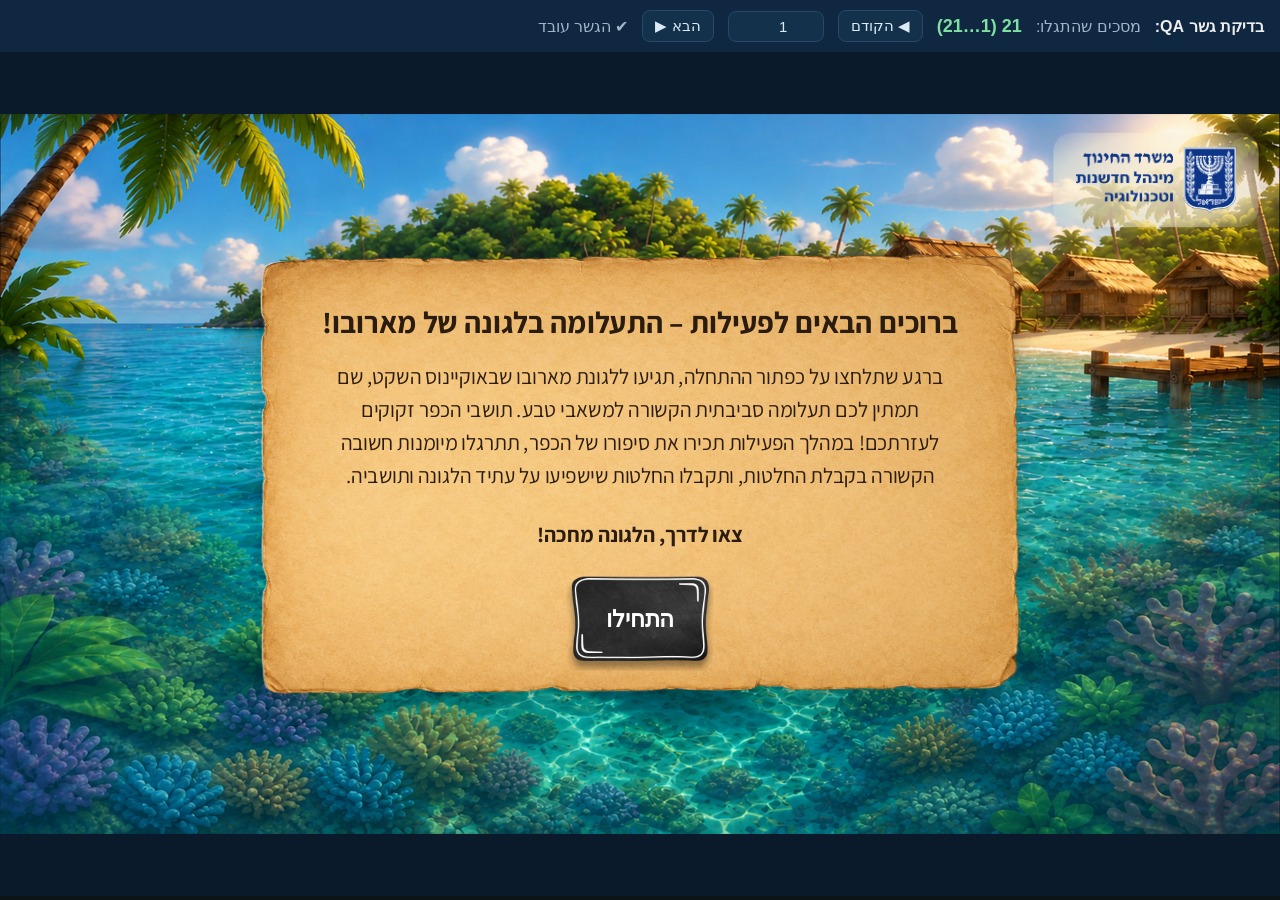
<file: index_dev.html>
<!DOCTYPE html>
<html lang="he" dir="rtl">
<head>
<meta charset="UTF-8">
<title>DEV · בדיקת גשר QA (DEV_READY / DEV_GOTO)</title>
<style>
  html,body{margin:0;height:100%;font-family:Assistant,Arial,sans-serif;background:#0d1418;color:#eee;}
  .bar{display:flex;align-items:center;gap:14px;padding:10px 16px;background:#0f2740;}
  .bar b{font-size:16px;} .bar span{color:#9fb6cc;}
  button,input{font-size:15px;padding:6px 12px;border-radius:8px;border:1px solid #274866;background:#14314c;color:#dceaf6;cursor:pointer;}
  input{width:70px;text-align:center;}
  #total{font-size:18px;color:#7fe0a0;font-weight:700;}
  iframe{width:100%;height:calc(100vh - 56px);border:0;background:#000;}
</style>
</head>
<body>
  <div class="bar">
    <b>בדיקת גשר QA:</b>
    <span>מסכים שהתגלו:</span> <span id="total">— (ממתין ל-DEV_READY…)</span>
    <button id="prev">◀ הקודם</button>
    <input id="scr" type="number" min="1" value="1">
    <button id="next">הבא ▶</button>
    <span id="note"></span>
  </div>
  <iframe id="frame" src=""></iframe>
<script>
  'use strict';
  var frame = document.getElementById('frame');
  frame.src = 'index.html?v=' + Date.now(); // always bust cache so edits show up immediately
  var totalEl = document.getElementById('total');
  var scr = document.getElementById('scr');
  var note = document.getElementById('note');
  var TOTAL = 0, cur = 1;

  // receive the screen count from the lomda's script.js (DEV_READY handshake)
  window.addEventListener('message', function (e) {
    var d = e && e.data || {};
    if (d.type === 'DEV_READY') {
      TOTAL = d.total || 0;
      totalEl.textContent = TOTAL + '  (1…' + TOTAL + ')';
      scr.max = TOTAL;
      note.textContent = TOTAL ? '✔ הגשר עובד' : '';
    }
  });
  function go(n){
    if (TOTAL) n = Math.max(1, Math.min(TOTAL, n));
    cur = n; scr.value = n;
    frame.contentWindow.postMessage({ type: 'DEV_GOTO', screen: n }, '*');
  }
  document.getElementById('prev').onclick = function(){ go(cur - 1); };
  document.getElementById('next').onclick = function(){ go(cur + 1); };
  scr.onchange = function(){ go(parseInt(scr.value,10) || 0); };
</script>
</body>
</html>
</file>
